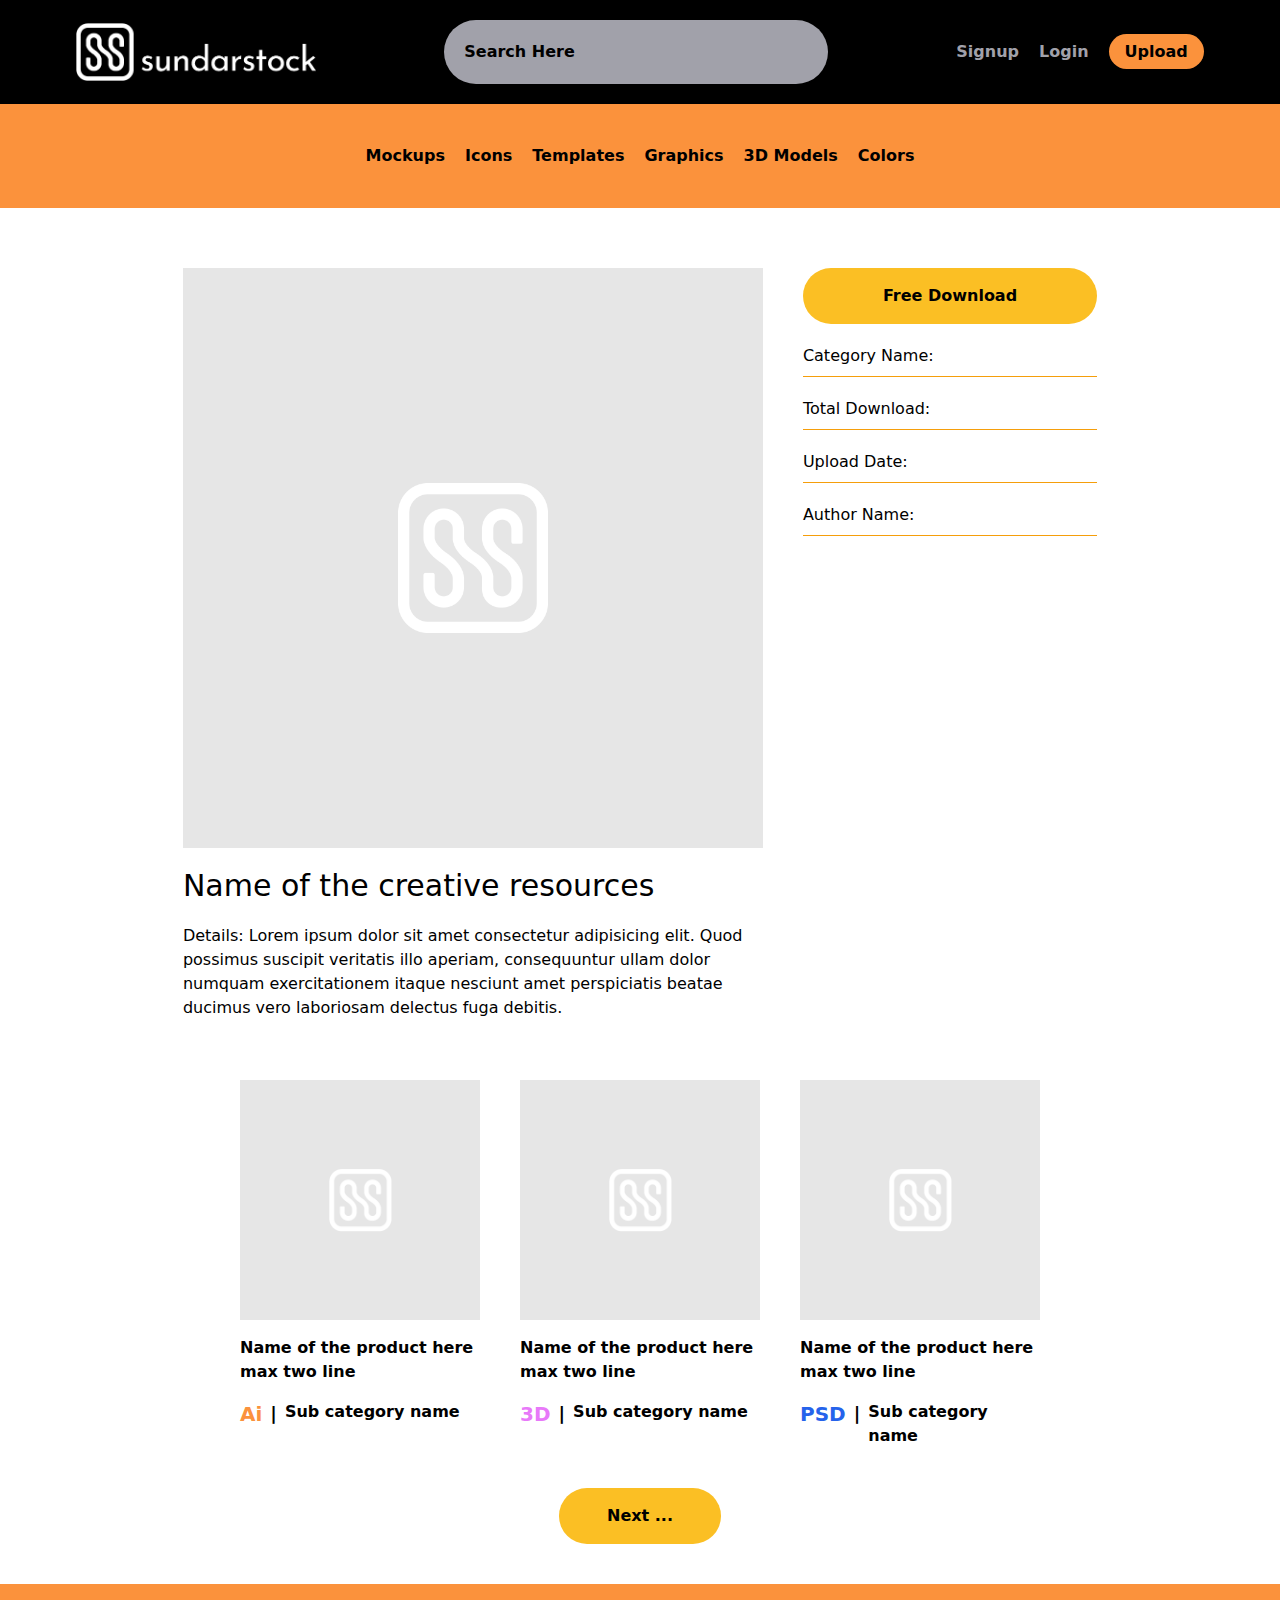
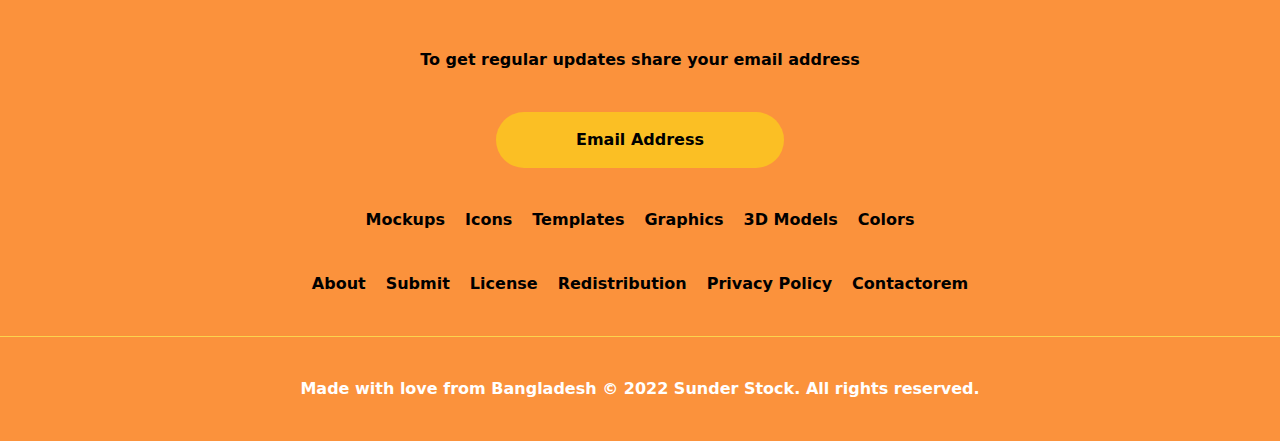
<file: index.html>
<!DOCTYPE html>
<html lang="en">

<head>
    <meta charset="UTF-8">
    <meta http-equiv="X-UA-Compatible" content="IE=edge">
    <meta name="viewport" content="width=device-width, initial-scale=1.0">
    
    <title>Sundar Stoke</title>
  <link rel="stylesheet" href="./assets/input.4dca195c.css">
</head>

<body>
    <nav
        class=" p-5 gap-x-32 gap-y-12 flex flex-col lg:flex lg:flex-row justify-between lg:justify-center items-center bg-black">
        <div class=" grid grid-flow-col place-content-between w-full lg:w-fit ">
            <a href="#">
                <img class="w-60" src="./assets/Sundar-Stock-White-Logo.64a22431.png" alt="Sundar-Stock logo">
            </a>

            <button class="listbtn lg:hidden justify-self-end">
                <svg class="p-1 text-orange-400 hover:text-amber-500 active:ring rounded w-10 h-10" fill="currentColor"
                    viewBox="0 0 16 16">
                    <path
                        d="M0 1a1 1 0 0 1 1-1h5a1 1 0 0 1 1 1v14a1 1 0 0 1-1 1H1a1 1 0 0 1-1-1V1zm9 0a1 1 0 0 1 1-1h5a1 1 0 0 1 1 1v5a1 1 0 0 1-1 1h-5a1 1 0 0 1-1-1V1zm0 9a1 1 0 0 1 1-1h5a1 1 0 0 1 1 1v5a1 1 0 0 1-1 1h-5a1 1 0 0 1-1-1v-5z" />
                </svg>
            </button>
            <button class="crossbtn hidden lg:hidden justify-self-end">
                <svg class="p-1 text-orange-400 hover:text-amber-500 active:ring rounded w-10 h-10" fill="currentColor"
                    viewBox="0 0 16 16">
                    <path fill-rule="evenodd"
                        d="M13.854 2.146a.5.5 0 0 1 0 .708l-11 11a.5.5 0 0 1-.708-.708l11-11a.5.5 0 0 1 .708 0Z" />
                    <path fill-rule="evenodd"
                        d="M2.146 2.146a.5.5 0 0 0 0 .708l11 11a.5.5 0 0 0 .708-.708l-11-11a.5.5 0 0 0-.708 0Z" />
                </svg>
            </button>
        </div>

        <div class="menu hidden lg:block w-full lg:w-fit">
            <div class="gap-x-32 gap-y-10 flex flex-col items-center lg:flex lg:flex-row ">

                <input type="text"
                    class="lg:w-96 p-5 w-full font-semibold text-black placeholder-black rounded-full bg-zinc-400 focus:bg-zinc-300 focus:ring-4 focus:outline-none"
                    placeholder="Search Here" />

                <div>
                    <ul class="gap-5 font-semibold flex flex-row items-center">
                        <li class="text-zinc-400 hover:text-white "><a href="#">Signup</a></li>
                        <li class="text-zinc-400 hover:text-white "><a href="#">Login</a></li>
                        <li><a class="px-4 py-2 bg-orange-400 hover:bg-amber-500 text-black rounded-full"
                                href="#">Upload</a>
                        </li>
                    </ul>
                </div>

            </div>
        </div>
    </nav>

    <nav class="menu2 hidden lg:block">
        <div class="p-10 flex flex-row justify-center bg-orange-400">
            <ul class="gap-5 font-semibold text-black flex flex-row flex-wrap justify-center items-center">
                <li><a href="#">Mockups</a></li>
                <li><a href="#">Icons</a></li>
                <li><a href="#">Templates</a></li>
                <li><a href="#">Graphics</a></li>
                <li><a href="#">3D Models</a></li>
                <li><a href="#">Colors</a></li>
            </ul>
        </div>
    </nav>


    <div class=" min-h-screen p-10 gap-10 flex flex-col items-center">

        <div class="p-5 flex flex-col lg:flex-row justify-center items-center lg:items-start gap-10">

            <div class=" w-full lg:w-1/2 flex flex-col gap-5">
                <img src="./assets/Sundar-Stock-Thumb-1920.129cbaa2.png" alt="item-image">
                <a class="text-3xl ">Name of the creative resources</a>
                <p>Details: Lorem ipsum dolor sit amet
                    consectetur adipisicing elit. Quod possimus suscipit
                    veritatis illo aperiam, consequuntur ullam dolor numquam
                    exercitationem itaque nesciunt amet perspiciatis beatae
                    ducimus vero laboriosam delectus fuga debitis.
                </p>
            </div>

            <div class=" flex flex-col gap-5">
                <button class="px-20 py-4 text-center font-semibold rounded-full bg-amber-400 hover:bg-amber-300 ">Free Download</button>
                <p class="pb-2 border-b border-amber-500 ">Category Name:</p>
                <p class="pb-2 border-b border-amber-500 ">Total Download:</p>
                <p class="pb-2 border-b border-amber-500 ">Upload Date:</p>
                <p class="pb-2 border-b border-amber-500 ">Author Name:</p>
            </div>

        </div>

        <div class=" flex flex-row flex-wrap justify-center gap-10">

            <div class="gap-y-4 flex flex-col w-60 font-semibold">
                <img class="" src="./assets/Sundar-Stock-Thumb-512.edeb3515.png" alt="Item image">
                <p>Name of the product here max two line</p>
                <div class="flex flex-row gap-2">
                    <p class="text-orange-400 text-xl">
                        Ai
                    </p>
                    <span class="text-lg ">|</span>
                    <p>
                        Sub category name
                    </p>
                </div>
            </div>

            <div class="gap-y-4 flex flex-col w-60 font-semibold">
                <img class="" src="./assets/Sundar-Stock-Thumb-512.edeb3515.png" alt="Item image">
                <p>Name of the product here max two line</p>
                <div class="flex flex-row gap-2">
                    <p class="text-fuchsia-400 text-xl">
                        3D
                    </p>
                    <span class="text-lg ">|</span>
                    <p>
                        Sub category name
                    </p>
                </div>
            </div>

            <div class="gap-y-4 flex flex-col w-60 font-semibold">
                <img class="" src="./assets/Sundar-Stock-Thumb-512.edeb3515.png" alt="Item image">
                <p>Name of the product here max two line</p>
                <div class="flex flex-row gap-2">
                    <p class="text-blue-600 text-xl">
                        PSD
                    </p>
                    <span class="text-lg ">|</span>
                    <p>
                        Sub category name
                    </p>
                </div>
            </div>

        </div>

        <a class="px-12 py-4 font-semibold rounded-full bg-amber-400 hover:bg-amber-300" href="#">Next ...</a>

    </div>

    <footer class=" gap-y-10 flex flex-col items-center bg-orange-400 font-semibold">
        <p class=" px-5 pt-16 text-center">To get regular updates share your email address</p>
        <a class="px-20 py-4 text-center rounded-full bg-amber-400 hover:bg-amber-300 " href="#">Email Address</a>

        <nav class=" px-5 flex flex-row justify-center bg-orange-400">
            <ul class="gap-5 text-black flex flex-row flex-wrap justify-center items-center">
                <li><a href="#">Mockups</a></li>
                <li><a href="#">Icons</a></li>
                <li><a href="#">Templates</a></li>
                <li><a href="#">Graphics</a></li>
                <li><a href="#">3D Models</a></li>
                <li><a href="#">Colors</a></li>
            </ul>
        </nav>

        <nav class=" px-5 flex flex-row justify-center bg-orange-400">
            <ul class="gap-5 text-black flex flex-row flex-wrap justify-center items-center">
                <li><a href="#">About</a></li>
                <li><a href="#">Submit</a></li>
                <li><a href="#">License</a></li>
                <li><a href="#">Redistribution</a></li>
                <li><a href="#">Privacy Policy</a></li>
                <li><a href="#">Contactorem</a></li>
            </ul>
        </nav>

        <p class="p-5 border-t border-t-amber-300 w-full text-center py-10 text-white">
            Made with love from Bangladesh &COPY; 2022 Sunder Stock. All rights reserved.
        </p>
    </footer>

    <script src="./js/navbar.js"></script>
</body>

</html>
</file>
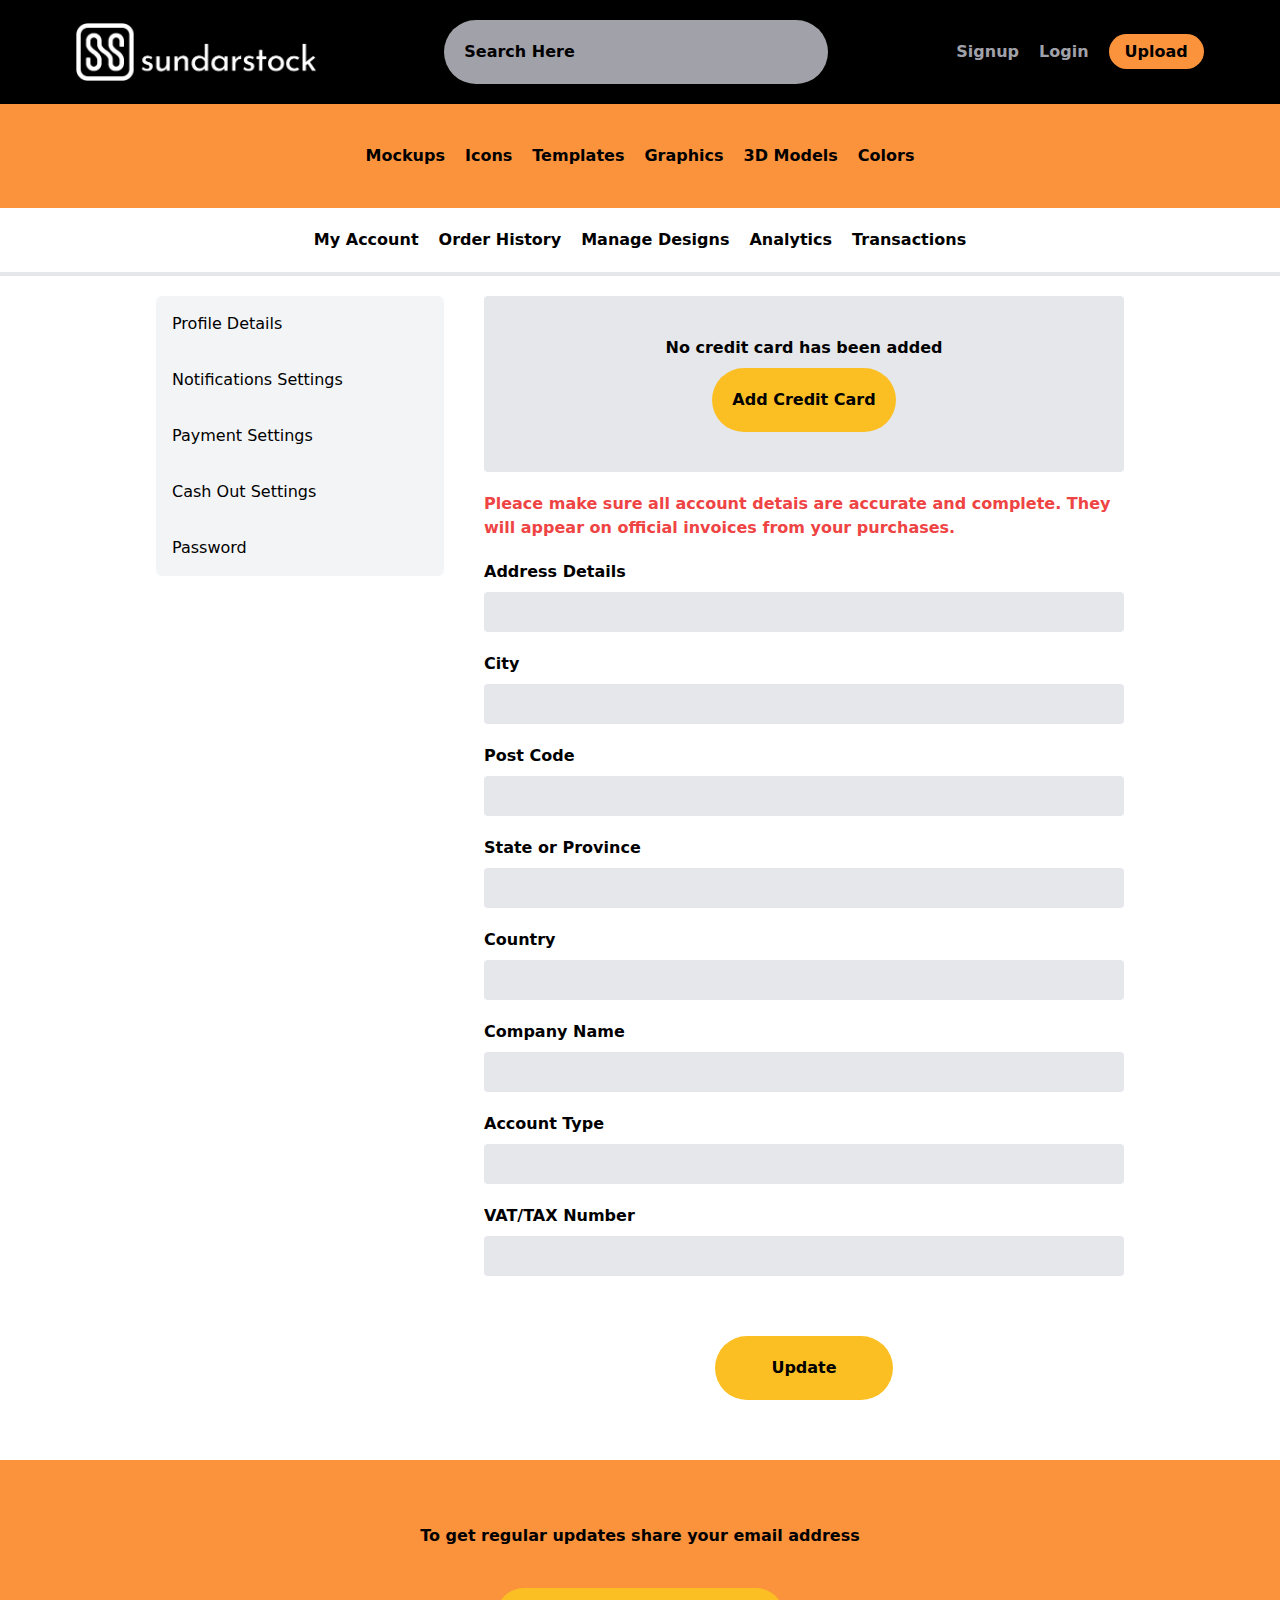
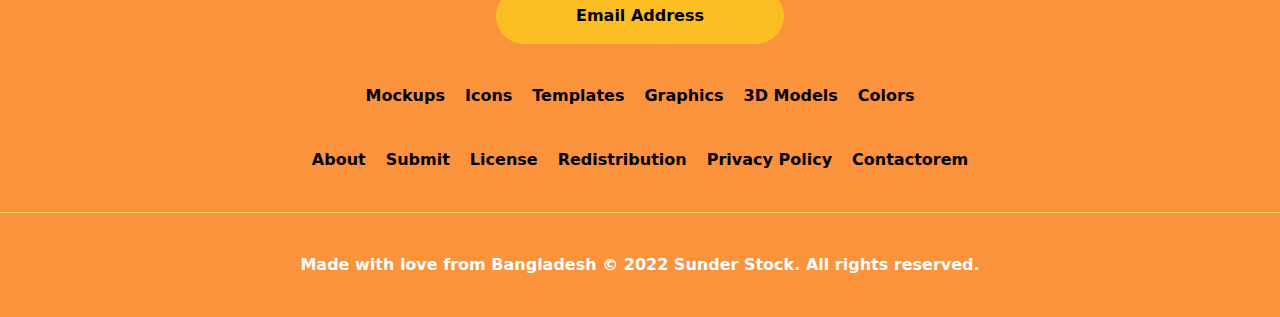
<file: payment.html>
<!DOCTYPE html>
<html lang="en">

<head>
    <meta charset="UTF-8">
    <meta http-equiv="X-UA-Compatible" content="IE=edge">
    <meta name="viewport" content="width=device-width, initial-scale=1.0">
    
    <title>Sundar Stoke</title>
  <link rel="stylesheet" href="./assets/input.4dca195c.css">
</head>

<body>
    <nav
        class=" p-5 gap-x-32 gap-y-12 flex flex-col lg:flex lg:flex-row justify-between lg:justify-center items-center bg-black">
        <div class=" grid grid-flow-col place-content-between w-full lg:w-fit ">
            <a href="#">
                <img class="w-60" src="./assets/Sundar-Stock-White-Logo.64a22431.png" alt="Sundar-Stock logo">
            </a>

            <button class="listbtn lg:hidden justify-self-end">
                <svg class="p-1 text-orange-400 hover:text-amber-500 active:ring rounded w-10 h-10" fill="currentColor"
                    viewBox="0 0 16 16">
                    <path
                        d="M0 1a1 1 0 0 1 1-1h5a1 1 0 0 1 1 1v14a1 1 0 0 1-1 1H1a1 1 0 0 1-1-1V1zm9 0a1 1 0 0 1 1-1h5a1 1 0 0 1 1 1v5a1 1 0 0 1-1 1h-5a1 1 0 0 1-1-1V1zm0 9a1 1 0 0 1 1-1h5a1 1 0 0 1 1 1v5a1 1 0 0 1-1 1h-5a1 1 0 0 1-1-1v-5z" />
                </svg>
            </button>
            <button class="crossbtn hidden lg:hidden justify-self-end">
                <svg class="p-1 text-orange-400 hover:text-amber-500 active:ring rounded w-10 h-10" fill="currentColor"
                    viewBox="0 0 16 16">
                    <path fill-rule="evenodd"
                        d="M13.854 2.146a.5.5 0 0 1 0 .708l-11 11a.5.5 0 0 1-.708-.708l11-11a.5.5 0 0 1 .708 0Z" />
                    <path fill-rule="evenodd"
                        d="M2.146 2.146a.5.5 0 0 0 0 .708l11 11a.5.5 0 0 0 .708-.708l-11-11a.5.5 0 0 0-.708 0Z" />
                </svg>
            </button>
        </div>

        <div class="menu hidden lg:block w-full lg:w-fit">
            <div class="gap-x-32 gap-y-10 flex flex-col items-center lg:flex lg:flex-row ">

                <input type="text"
                    class="lg:w-96 p-5 w-full font-semibold text-black placeholder-black rounded-full bg-zinc-400 focus:bg-zinc-300 focus:ring-4 focus:outline-none"
                    placeholder="Search Here" />

                <div>
                    <ul class="gap-5 font-semibold flex flex-row items-center">
                        <li class="text-zinc-400 hover:text-white "><a href="#">Signup</a></li>
                        <li class="text-zinc-400 hover:text-white "><a href="#">Login</a></li>
                        <li><a class="px-4 py-2 bg-orange-400 hover:bg-amber-500 text-black rounded-full"
                                href="#">Upload</a>
                        </li>
                    </ul>
                </div>

            </div>
        </div>
    </nav>

    <nav class="menu2 hidden lg:block">
        <div class="p-10 flex flex-row justify-center bg-orange-400">
            <ul class="gap-5 font-semibold text-black flex flex-row flex-wrap justify-center items-center">
                <li><a href="#">Mockups</a></li>
                <li><a href="#">Icons</a></li>
                <li><a href="#">Templates</a></li>
                <li><a href="#">Graphics</a></li>
                <li><a href="#">3D Models</a></li>
                <li><a href="#">Colors</a></li>
            </ul>
        </div>
    </nav>

    <div class="p-5 border-b-4 flex flex-row justify-center">
        <ul class="gap-5 font-semibold text-black flex flex-row flex-wrap justify-center items-center">
            <li><a class="hover:underline hover:underline-offset-8 decoration-4" href="#">My Account</a></li>
            <li><a class="hover:underline hover:underline-offset-8 decoration-4" href="#">Order History</a></li>
            <li><a class="hover:underline hover:underline-offset-8 decoration-4" href="#">Manage Designs</a></li>
            <li><a class="hover:underline hover:underline-offset-8 decoration-4" href="#">Analytics</a></li>
            <li><a class="hover:underline hover:underline-offset-8 decoration-4" href="#">Transactions</a></li>
        </ul>
    </div>


    <div
        class=" w-screen min-h-screen max-h-fit p-5 gap-10 flex flex-col lg:flex-row justify-center items-center lg:items-start ">

        <div class="rounded-md w-72 h-fit bg-gray-100 flex flex-col">
            <a class="p-4 rounded-md hover:bg-amber-400" href="#">Profile Details</a>
            <a class="p-4 rounded-md hover:bg-amber-400" href="#">Notifications Settings</a>
            <a class="p-4 rounded-md hover:bg-amber-400" href="#">Payment Settings</a>
            <a class="p-4 rounded-md hover:bg-amber-400" href="#">Cash Out Settings</a>
            <a class="p-4 rounded-md hover:bg-amber-400" href="#">Password</a>
        </div>

        <div class=" w-full lg:max-w-screen-sm gap-5 flex flex-col">
            <div class="p-10 gap-2 flex flex-col items-center font-semibold rounded bg-gray-200">
                <p>No credit card has been added</p>
                <label for="photo" class="p-5 text-center cursor-pointer rounded-full bg-amber-400 hover:bg-amber-300">
                    Add Credit Card</label>
                <input id="photo" class="hidden" type="file">
            </div>

            <p class="text-red-500 font-semibold ">Pleace make sure all account detais are accurate and complete. They will appear on official invoices from
                your purchases.</p>

            <form class=" gap-5 flex flex-col items-start font-semibold">
                <div class="space-y-2 w-full">
                    <span>Address Details</span>
                    <input class="px-4 py-2 w-full rounded bg-gray-200 focus:ring-4 focus:outline-none" type="text"
                        name="address" required>
                </div>

                <div class="space-y-2 w-full">
                    <span>City</span>
                    <input class="px-4 py-2 w-full rounded bg-gray-200 focus:ring-4 focus:outline-none" type="text"
                        name="city" required>
                </div>

                <div class="space-y-2 w-full">
                    <span>Post Code</span>
                    <input class="px-4 py-2 w-full rounded bg-gray-200 focus:ring-4 focus:outline-none" type="number"
                        name="postcode" required>
                </div>

                <div class="space-y-2 w-full">
                    <span>State or Province</span>
                    <input class="px-4 py-2 w-full rounded bg-gray-200 focus:ring-4 focus:outline-none" type="text"
                        name="state" required>
                </div>

                <div class="space-y-2 w-full">
                    <span>Country</span>
                    <input class="px-4 py-2 w-full rounded bg-gray-200 focus:ring-4 focus:outline-none" type="text"
                        name="country" required>
                </div>

                <div class="space-y-2 w-full">
                    <span>Company Name</span>
                    <input class="px-4 py-2 w-full rounded bg-gray-200 focus:ring-4 focus:outline-none" type="text"
                        name="company" required>
                </div>

                <div class="space-y-2 w-full">
                    <span>Account Type</span>
                    <input class="px-4 py-2 w-full rounded bg-gray-200 focus:ring-4 focus:outline-none" type="text"
                        name="account" required>
                </div>

                <div class="space-y-2 w-full">
                    <span>VAT/TAX Number</span>
                    <input class="px-4 py-2 w-full rounded bg-gray-200 focus:ring-4 focus:outline-none" type="number"
                        name="vatnum" required>
                </div>

                <button type="submit"
                    class="my-10 mx-auto px-14 py-5 bg-amber-400 hover:bg-amber-300 font-semibold rounded-full">Update</button>
            </form>
        </div>

    </div>

    <footer class=" gap-y-10 flex flex-col items-center bg-orange-400 font-semibold">
        <p class=" px-5 pt-16 text-center">To get regular updates share your email address</p>
        <a class="px-20 py-4 text-center rounded-full bg-amber-400 hover:bg-amber-300 " href="#">Email Address</a>

        <nav class=" px-5 flex flex-row justify-center bg-orange-400">
            <ul class="gap-5 text-black flex flex-row flex-wrap justify-center items-center">
                <li><a href="#">Mockups</a></li>
                <li><a href="#">Icons</a></li>
                <li><a href="#">Templates</a></li>
                <li><a href="#">Graphics</a></li>
                <li><a href="#">3D Models</a></li>
                <li><a href="#">Colors</a></li>
            </ul>
        </nav>

        <nav class=" px-5 flex flex-row justify-center bg-orange-400">
            <ul class="gap-5 text-black flex flex-row flex-wrap justify-center items-center">
                <li><a href="#">About</a></li>
                <li><a href="#">Submit</a></li>
                <li><a href="#">License</a></li>
                <li><a href="#">Redistribution</a></li>
                <li><a href="#">Privacy Policy</a></li>
                <li><a href="#">Contactorem</a></li>
            </ul>
        </nav>

        <p class="p-5 border-t border-t-amber-300 w-full text-center py-10 text-white">
            Made with love from Bangladesh &COPY; 2022 Sunder Stock. All rights reserved.
        </p>
    </footer>

    <script src="./js/navbar.js"></script>
</body>

</html>
</file>
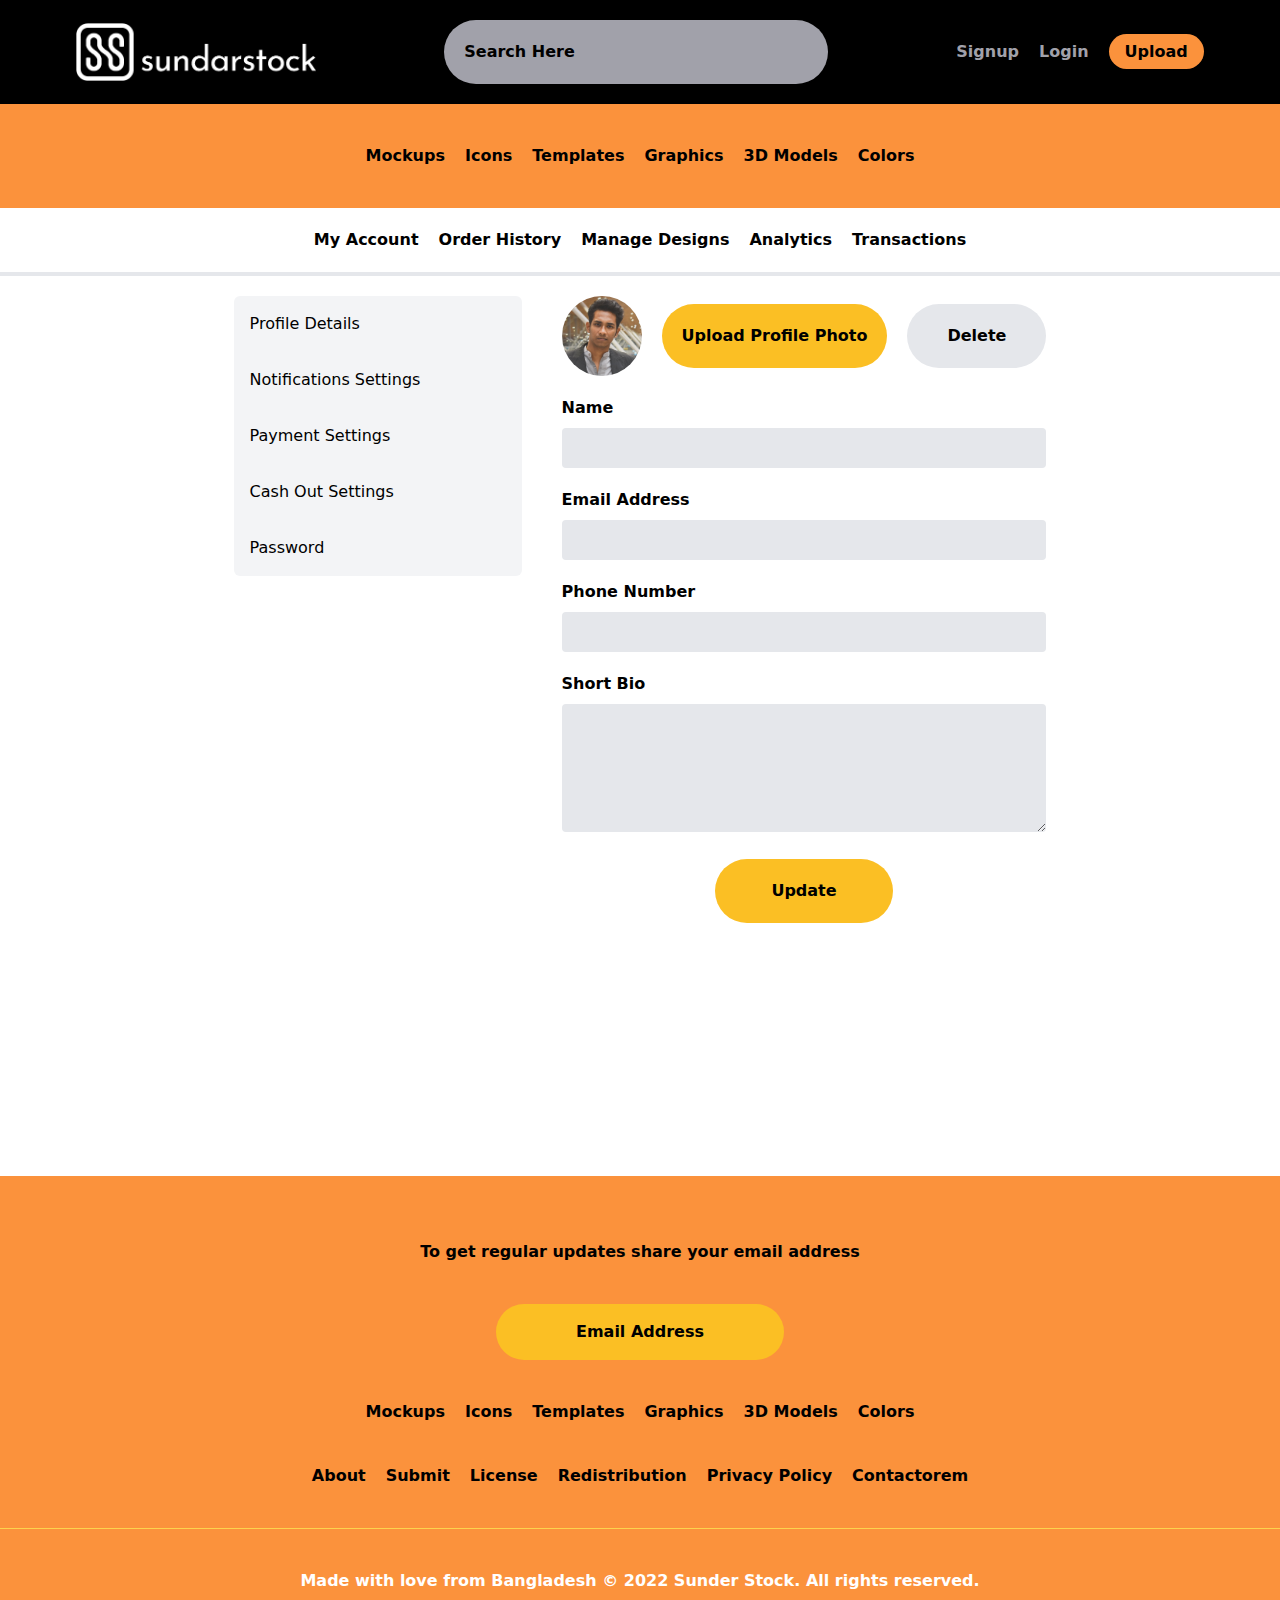
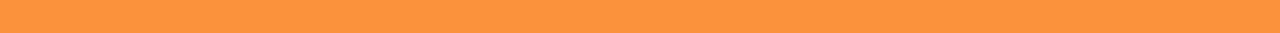
<file: profile_details.html>
<!DOCTYPE html>
<html lang="en">

<head>
    <meta charset="UTF-8">
    <meta http-equiv="X-UA-Compatible" content="IE=edge">
    <meta name="viewport" content="width=device-width, initial-scale=1.0">
    
    <title>Sundar Stoke</title>
  <link rel="stylesheet" href="./assets/input.4dca195c.css">
</head>

<body>
    <nav
        class=" p-5 gap-x-32 gap-y-12 flex flex-col lg:flex lg:flex-row justify-between lg:justify-center items-center bg-black">
        <div class=" grid grid-flow-col place-content-between w-full lg:w-fit ">
            <a href="#">
                <img class="w-60" src="./assets/Sundar-Stock-White-Logo.64a22431.png" alt="Sundar-Stock logo">
            </a>

            <button class="listbtn lg:hidden justify-self-end">
                <svg class="p-1 text-orange-400 hover:text-amber-500 active:ring rounded w-10 h-10" fill="currentColor"
                    viewBox="0 0 16 16">
                    <path
                        d="M0 1a1 1 0 0 1 1-1h5a1 1 0 0 1 1 1v14a1 1 0 0 1-1 1H1a1 1 0 0 1-1-1V1zm9 0a1 1 0 0 1 1-1h5a1 1 0 0 1 1 1v5a1 1 0 0 1-1 1h-5a1 1 0 0 1-1-1V1zm0 9a1 1 0 0 1 1-1h5a1 1 0 0 1 1 1v5a1 1 0 0 1-1 1h-5a1 1 0 0 1-1-1v-5z" />
                </svg>
            </button>
            <button class="crossbtn hidden lg:hidden justify-self-end">
                <svg class="p-1 text-orange-400 hover:text-amber-500 active:ring rounded w-10 h-10" fill="currentColor"
                    viewBox="0 0 16 16">
                    <path fill-rule="evenodd"
                        d="M13.854 2.146a.5.5 0 0 1 0 .708l-11 11a.5.5 0 0 1-.708-.708l11-11a.5.5 0 0 1 .708 0Z" />
                    <path fill-rule="evenodd"
                        d="M2.146 2.146a.5.5 0 0 0 0 .708l11 11a.5.5 0 0 0 .708-.708l-11-11a.5.5 0 0 0-.708 0Z" />
                </svg>
            </button>
        </div>

        <div class="menu hidden lg:block w-full lg:w-fit">
            <div class="gap-x-32 gap-y-10 flex flex-col items-center lg:flex lg:flex-row ">

                <input type="text"
                    class="lg:w-96 p-5 w-full font-semibold text-black placeholder-black rounded-full bg-zinc-400 focus:bg-zinc-300 focus:ring-4 focus:outline-none"
                    placeholder="Search Here" />

                <div>
                    <ul class="gap-5 font-semibold flex flex-row items-center">
                        <li class="text-zinc-400 hover:text-white "><a href="#">Signup</a></li>
                        <li class="text-zinc-400 hover:text-white "><a href="#">Login</a></li>
                        <li><a class="px-4 py-2 bg-orange-400 hover:bg-amber-500 text-black rounded-full"
                                href="#">Upload</a>
                        </li>
                    </ul>
                </div>

            </div>
        </div>
    </nav>

    <nav class="menu2 hidden lg:block">
        <div class="p-10 flex flex-row justify-center bg-orange-400">
            <ul class="gap-5 font-semibold text-black flex flex-row flex-wrap justify-center items-center">
                <li><a href="#">Mockups</a></li>
                <li><a href="#">Icons</a></li>
                <li><a href="#">Templates</a></li>
                <li><a href="#">Graphics</a></li>
                <li><a href="#">3D Models</a></li>
                <li><a href="#">Colors</a></li>
            </ul>
        </div>
    </nav>

    <div class="p-5 border-b-4 flex flex-row justify-center">
        <ul class="gap-5 font-semibold text-black flex flex-row flex-wrap justify-center items-center">
            <li><a class="hover:underline hover:underline-offset-8 decoration-4" href="#">My Account</a></li>
            <li><a class="hover:underline hover:underline-offset-8 decoration-4" href="#">Order History</a></li>
            <li><a class="hover:underline hover:underline-offset-8 decoration-4" href="#">Manage Designs</a></li>
            <li><a class="hover:underline hover:underline-offset-8 decoration-4" href="#">Analytics</a></li>
            <li><a class="hover:underline hover:underline-offset-8 decoration-4" href="#">Transactions</a></li>
        </ul>
    </div>


    <div class=" w-screen min-h-screen max-h-fit p-5 gap-10 flex flex-col lg:flex-row justify-center items-center lg:items-start ">

        <div class="rounded-md w-72 h-fit bg-gray-100 flex flex-col">
            <a class="p-4 rounded-md hover:bg-amber-400" href="#">Profile Details</a>
            <a class="p-4 rounded-md hover:bg-amber-400" href="#">Notifications Settings</a>
            <a class="p-4 rounded-md hover:bg-amber-400" href="#">Payment Settings</a>
            <a class="p-4 rounded-md hover:bg-amber-400" href="#">Cash Out Settings</a>
            <a class="p-4 rounded-md hover:bg-amber-400" href="#">Password</a>
        </div>

        <div class="gap-5 flex flex-col ">
            <div class="gap-5 flex flex-col lg:flex-row  items-center font-semibold">
                <img class="w-20 rounded-full" src="./assets/shanto.4f72566f.jpg" alt="profile image">
                <label for="photo" class="p-5 text-center cursor-pointer rounded-full bg-amber-400 hover:bg-amber-300">
                    Upload Profile Photo</label>
                <input id="photo" class="hidden" type="file">
                <button class="px-10 py-5 bg-gray-200 hover:bg-gray-300 font-semibold rounded-full" href="#">Delete</button>
            </div>

            <form class=" gap-5 flex flex-col items-start font-semibold">
                <div class="space-y-2 w-full">
                    <span>Name</span>
                    <input class="px-4 py-2 w-full rounded bg-gray-200 focus:ring-4 focus:outline-none" type="text" name="name" required >
                </div>

                <div class="space-y-2 w-full">
                    <span>Email Address</span>
                    <input class="px-4 py-2 w-full rounded bg-gray-200 focus:ring-4 focus:outline-none" type="email" name="email" required>
                </div>

                <div class="space-y-2 w-full">
                    <span>Phone Number</span>
                    <input class="  px-4 py-2 w-full rounded bg-gray-200 focus:ring-4 focus:outline-none" type="number" name="phone" required>
                </div>

                <div class="space-y-2 w-full">
                    <span>Short Bio</span>
                    <textarea class="px-4 py-2 w-full h-32 rounded bg-gray-200 focus:ring-4 focus:outline-none"></textarea > 
                </div>

                <button type="submit" class="mx-auto px-14 py-5 bg-amber-400 hover:bg-amber-300 font-semibold rounded-full">Update</button>
            </form>
        </div>

    </div>

    <footer class=" gap-y-10 flex flex-col items-center bg-orange-400 font-semibold">
        <p class=" px-5 pt-16 text-center">To get regular updates share your email address</p>
        <a class="px-20 py-4 text-center rounded-full bg-amber-400 hover:bg-amber-300 " href="#">Email Address</a>

        <nav class=" px-5 flex flex-row justify-center bg-orange-400">
            <ul class="gap-5 text-black flex flex-row flex-wrap justify-center items-center">
                <li><a href="#">Mockups</a></li>
                <li><a href="#">Icons</a></li>
                <li><a href="#">Templates</a></li>
                <li><a href="#">Graphics</a></li>
                <li><a href="#">3D Models</a></li>
                <li><a href="#">Colors</a></li>
            </ul>
        </nav>

        <nav class=" px-5 flex flex-row justify-center bg-orange-400">
            <ul class="gap-5 text-black flex flex-row flex-wrap justify-center items-center">
                <li><a href="#">About</a></li>
                <li><a href="#">Submit</a></li>
                <li><a href="#">License</a></li>
                <li><a href="#">Redistribution</a></li>
                <li><a href="#">Privacy Policy</a></li>
                <li><a href="#">Contactorem</a></li>
            </ul>
        </nav>

        <p class="p-5 border-t border-t-amber-300 w-full text-center py-10 text-white">
            Made with love from Bangladesh &COPY; 2022 Sunder Stock. All rights reserved.
        </p>
    </footer>

    <script src="./js/navbar.js"></script>
</body>

</html>
</file>
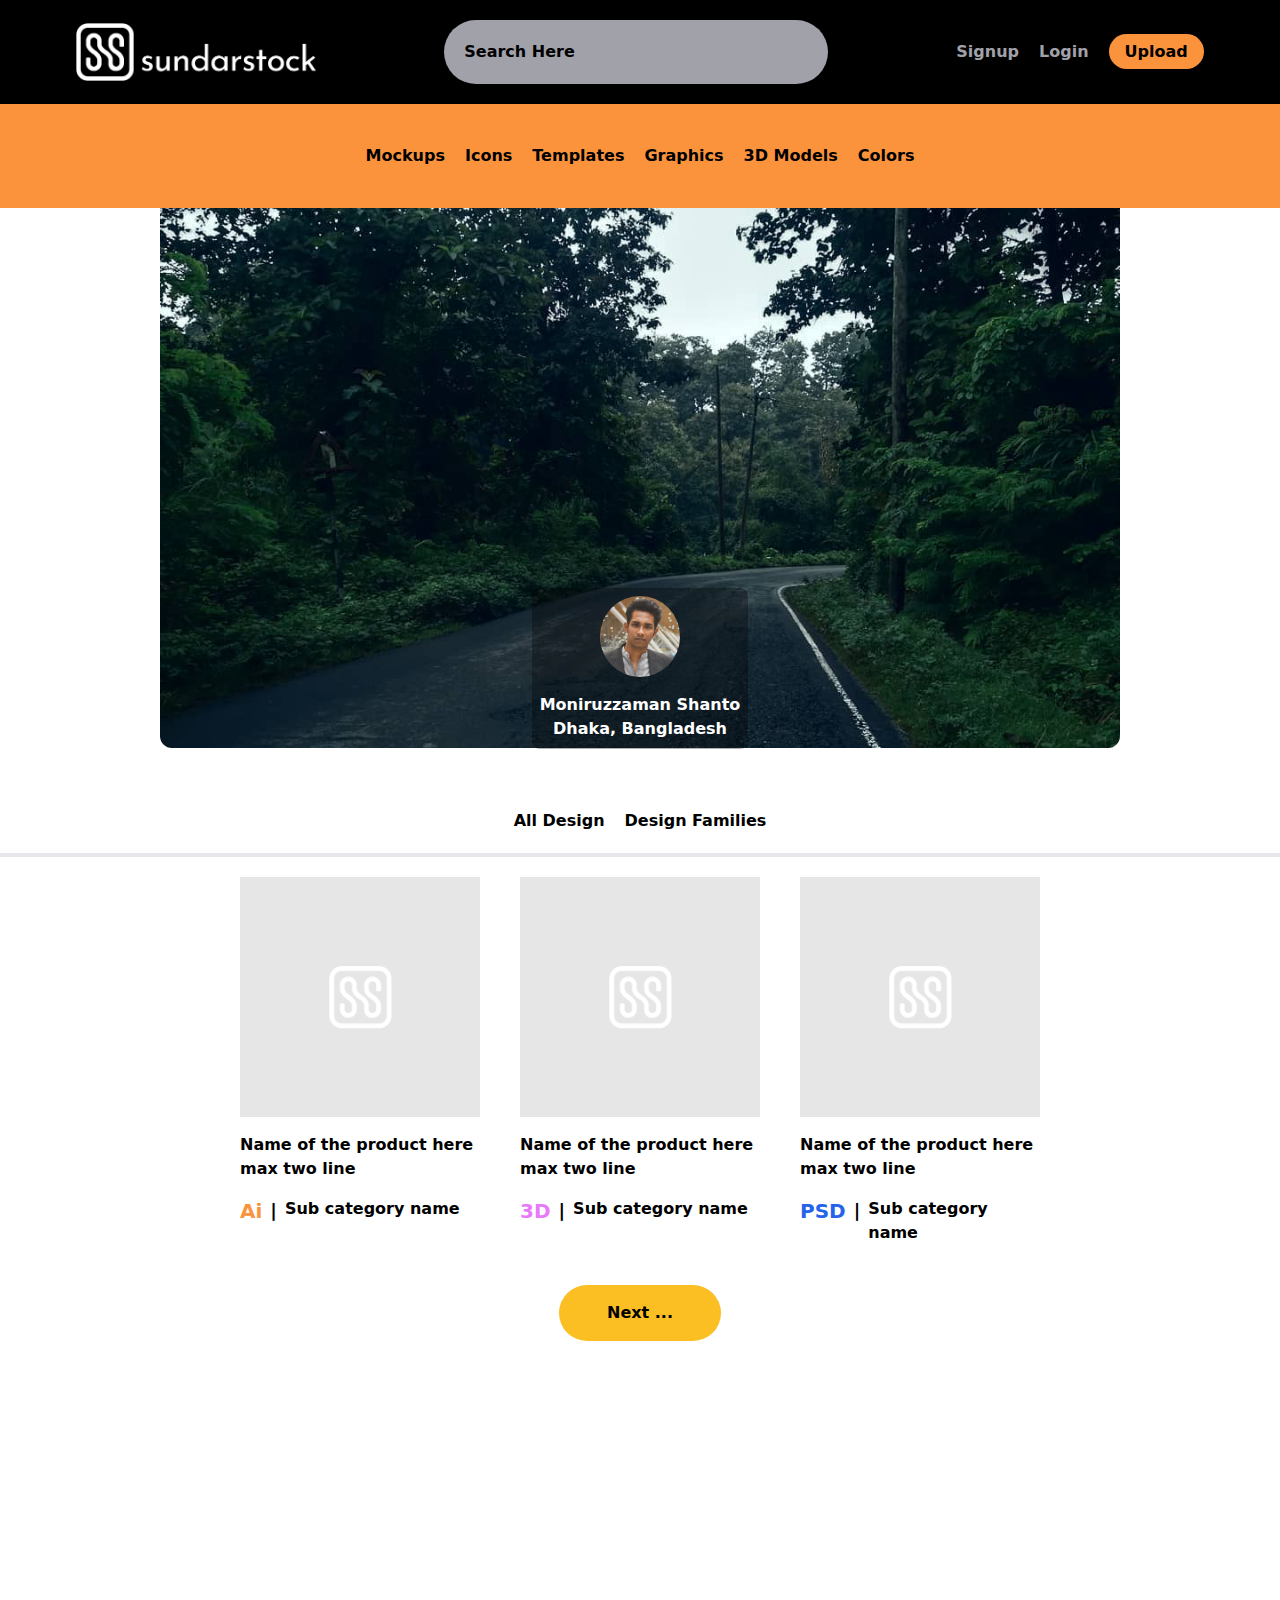
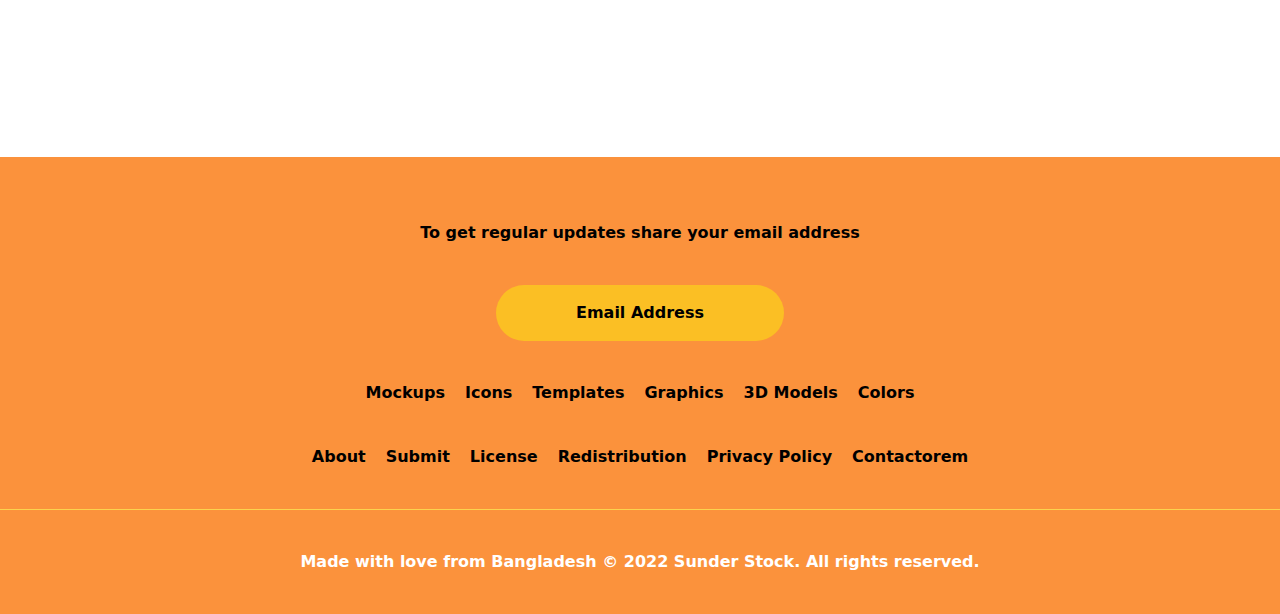
<file: user_profile.html>
<!DOCTYPE html>
<html lang="en">

<head>
    <meta charset="UTF-8">
    <meta http-equiv="X-UA-Compatible" content="IE=edge">
    <meta name="viewport" content="width=device-width, initial-scale=1.0">
    
    <title>Sundar Stoke</title>
  <link rel="stylesheet" href="./assets/input.4dca195c.css">
</head>

<body>
    <nav
        class=" p-5 gap-x-32 gap-y-12 flex flex-col lg:flex lg:flex-row justify-between lg:justify-center items-center bg-black">
        <div class=" grid grid-flow-col place-content-between w-full lg:w-fit ">
            <a href="#">
                <img class="w-60" src="./assets/Sundar-Stock-White-Logo.64a22431.png" alt="Sundar-Stock logo">
            </a>

            <button class="listbtn lg:hidden justify-self-end">
                <svg class="p-1 text-orange-400 hover:text-amber-500 active:ring rounded w-10 h-10" fill="currentColor"
                    viewBox="0 0 16 16">
                    <path
                        d="M0 1a1 1 0 0 1 1-1h5a1 1 0 0 1 1 1v14a1 1 0 0 1-1 1H1a1 1 0 0 1-1-1V1zm9 0a1 1 0 0 1 1-1h5a1 1 0 0 1 1 1v5a1 1 0 0 1-1 1h-5a1 1 0 0 1-1-1V1zm0 9a1 1 0 0 1 1-1h5a1 1 0 0 1 1 1v5a1 1 0 0 1-1 1h-5a1 1 0 0 1-1-1v-5z" />
                </svg>
            </button>
            <button class="crossbtn hidden lg:hidden justify-self-end">
                <svg class="p-1 text-orange-400 hover:text-amber-500 active:ring rounded w-10 h-10" fill="currentColor"
                    viewBox="0 0 16 16">
                    <path fill-rule="evenodd"
                        d="M13.854 2.146a.5.5 0 0 1 0 .708l-11 11a.5.5 0 0 1-.708-.708l11-11a.5.5 0 0 1 .708 0Z" />
                    <path fill-rule="evenodd"
                        d="M2.146 2.146a.5.5 0 0 0 0 .708l11 11a.5.5 0 0 0 .708-.708l-11-11a.5.5 0 0 0-.708 0Z" />
                </svg>
            </button>
        </div>

        <div class="menu hidden lg:block w-full lg:w-fit">
            <div class="gap-x-32 gap-y-10 flex flex-col items-center lg:flex lg:flex-row ">

                <input type="text"
                    class="lg:w-96 p-5 w-full font-semibold text-black placeholder-black rounded-full bg-zinc-400 focus:bg-zinc-300 focus:ring-4 focus:outline-none"
                    placeholder="Search Here" />

                <div>
                    <ul class="gap-5 font-semibold flex flex-row items-center">
                        <li class="text-zinc-400 hover:text-white "><a href="#">Signup</a></li>
                        <li class="text-zinc-400 hover:text-white "><a href="#">Login</a></li>
                        <li><a class="px-4 py-2 bg-orange-400 hover:bg-amber-500 text-black rounded-full"
                                href="#">Upload</a>
                        </li>
                    </ul>
                </div>

            </div>
        </div>
    </nav>

    <nav class="menu2 hidden lg:block">
        <div class="p-10 flex flex-row justify-center bg-orange-400">
            <ul class="gap-5 font-semibold text-black flex flex-row flex-wrap justify-center items-center">
                <li><a href="#">Mockups</a></li>
                <li><a href="#">Icons</a></li>
                <li><a href="#">Templates</a></li>
                <li><a href="#">Graphics</a></li>
                <li><a href="#">3D Models</a></li>
                <li><a href="#">Colors</a></li>
            </ul>
        </div>
    </nav>


    <div class="pb-10 w-screen h-fit -space-y-40 flex flex-col items-center">
        <div class="lg:w-3/4 w-full flex flex-col items-center">
            <img class=" rounded-none lg:rounded-b-xl" src="./assets/back.bc5a7924.jpg" alt="Background image">
        </div>

        <div class=" p-2 rounded-lg bg-black bg-opacity-30 text-white flex flex-col font-semibold items-center">
            <img class="mb-4 w-20 rounded-full" src="./assets/shanto.4f72566f.jpg" alt="profile image">
            <p>Moniruzzaman Shanto</p>
            <p>Dhaka, Bangladesh</p>
        </div>
    </div>

    <div class="p-5 border-b-4 flex flex-row justify-center">
        <ul class="gap-5 font-semibold text-black flex flex-row items-center">
            <li><a class="hover:underline hover:underline-offset-8 decoration-4" href="#">All Design</a></li>
            <li><a class="hover:underline hover:underline-offset-8 decoration-4" href="#">Design Families</a></li>
        </ul>
    </div>


    <div class=" min-h-screen p-5 gap-10 flex flex-col items-center">

        <div class=" flex flex-row flex-wrap justify-center gap-10">

            <div class="gap-y-4 flex flex-col w-60 font-semibold">
                <img class="" src="./assets/Sundar-Stock-Thumb-512.edeb3515.png" alt="Item image">
                <p>Name of the product here max two line</p>
                <div class="flex flex-row gap-2">
                    <p class="text-orange-400 text-xl">
                        Ai
                    </p>
                    <span class="text-lg ">|</span>
                    <p>
                        Sub category name
                    </p>
                </div>
            </div>

            <div class="gap-y-4 flex flex-col w-60 font-semibold">
                <img class="" src="./assets/Sundar-Stock-Thumb-512.edeb3515.png" alt="Item image">
                <p>Name of the product here max two line</p>
                <div class="flex flex-row gap-2">
                    <p class="text-fuchsia-400 text-xl">
                        3D
                    </p>
                    <span class="text-lg ">|</span>
                    <p>
                        Sub category name
                    </p>
                </div>
            </div>

            <div class="gap-y-4 flex flex-col w-60 font-semibold">
                <img class="" src="./assets/Sundar-Stock-Thumb-512.edeb3515.png" alt="Item image">
                <p>Name of the product here max two line</p>
                <div class="flex flex-row gap-2">
                    <p class="text-blue-600 text-xl">
                        PSD
                    </p>
                    <span class="text-lg ">|</span>
                    <p>
                        Sub category name
                    </p>
                </div>
            </div>

        </div>

        <a class="px-12 py-4 font-semibold rounded-full bg-amber-400 hover:bg-amber-300" href="#">Next ...</a>

    </div>

    <footer class=" gap-y-10 flex flex-col items-center bg-orange-400 font-semibold">
        <p class=" px-5 pt-16 text-center">To get regular updates share your email address</p>
        <a class="px-20 py-4 text-center rounded-full bg-amber-400 hover:bg-amber-300 " href="#">Email Address</a>

        <nav class=" px-5 flex flex-row justify-center bg-orange-400">
            <ul class="gap-5 text-black flex flex-row flex-wrap justify-center items-center">
                <li><a href="#">Mockups</a></li>
                <li><a href="#">Icons</a></li>
                <li><a href="#">Templates</a></li>
                <li><a href="#">Graphics</a></li>
                <li><a href="#">3D Models</a></li>
                <li><a href="#">Colors</a></li>
            </ul>
        </nav>

        <nav class=" px-5 flex flex-row justify-center bg-orange-400">
            <ul class="gap-5 text-black flex flex-row flex-wrap justify-center items-center">
                <li><a href="#">About</a></li>
                <li><a href="#">Submit</a></li>
                <li><a href="#">License</a></li>
                <li><a href="#">Redistribution</a></li>
                <li><a href="#">Privacy Policy</a></li>
                <li><a href="#">Contactorem</a></li>
            </ul>
        </nav>

        <p class="p-5 border-t border-t-amber-300 w-full text-center py-10 text-white">
            Made with love from Bangladesh &COPY; 2022 Sunder Stock. All rights reserved.
        </p>
    </footer>

    <script src="./js/navbar.js"></script>
</body>

</html>
</file>
<file: assets/input.4dca195c.css>
*,:before,:after{box-sizing:border-box;border-width:0;border-style:solid;border-color:#e5e7eb}:before,:after{--tw-content: ""}html{line-height:1.5;-webkit-text-size-adjust:100%;-moz-tab-size:4;-o-tab-size:4;tab-size:4;font-family:ui-sans-serif,system-ui,-apple-system,BlinkMacSystemFont,Segoe UI,Roboto,Helvetica Neue,Arial,Noto Sans,sans-serif,"Apple Color Emoji","Segoe UI Emoji",Segoe UI Symbol,"Noto Color Emoji"}body{margin:0;line-height:inherit}hr{height:0;color:inherit;border-top-width:1px}abbr:where([title]){-webkit-text-decoration:underline dotted;text-decoration:underline dotted}h1,h2,h3,h4,h5,h6{font-size:inherit;font-weight:inherit}a{color:inherit;text-decoration:inherit}b,strong{font-weight:bolder}code,kbd,samp,pre{font-family:ui-monospace,SFMono-Regular,Menlo,Monaco,Consolas,Liberation Mono,Courier New,monospace;font-size:1em}small{font-size:80%}sub,sup{font-size:75%;line-height:0;position:relative;vertical-align:baseline}sub{bottom:-.25em}sup{top:-.5em}table{text-indent:0;border-color:inherit;border-collapse:collapse}button,input,optgroup,select,textarea{font-family:inherit;font-size:100%;line-height:inherit;color:inherit;margin:0;padding:0}button,select{text-transform:none}button,[type=button],[type=reset],[type=submit]{-webkit-appearance:button;background-color:transparent;background-image:none}:-moz-focusring{outline:auto}:-moz-ui-invalid{box-shadow:none}progress{vertical-align:baseline}::-webkit-inner-spin-button,::-webkit-outer-spin-button{height:auto}[type=search]{-webkit-appearance:textfield;outline-offset:-2px}::-webkit-search-decoration{-webkit-appearance:none}::-webkit-file-upload-button{-webkit-appearance:button;font:inherit}summary{display:list-item}blockquote,dl,dd,h1,h2,h3,h4,h5,h6,hr,figure,p,pre{margin:0}fieldset{margin:0;padding:0}legend{padding:0}ol,ul,menu{list-style:none;margin:0;padding:0}textarea{resize:vertical}input::-moz-placeholder,textarea::-moz-placeholder{opacity:1;color:#9ca3af}input:-ms-input-placeholder,textarea:-ms-input-placeholder{opacity:1;color:#9ca3af}input::placeholder,textarea::placeholder{opacity:1;color:#9ca3af}button,[role=button]{cursor:pointer}:disabled{cursor:default}img,svg,video,canvas,audio,iframe,embed,object{display:block;vertical-align:middle}img,video{max-width:100%;height:auto}[hidden]{display:none}*,:before,:after{--tw-translate-x: 0;--tw-translate-y: 0;--tw-rotate: 0;--tw-skew-x: 0;--tw-skew-y: 0;--tw-scale-x: 1;--tw-scale-y: 1;--tw-pan-x: ;--tw-pan-y: ;--tw-pinch-zoom: ;--tw-scroll-snap-strictness: proximity;--tw-ordinal: ;--tw-slashed-zero: ;--tw-numeric-figure: ;--tw-numeric-spacing: ;--tw-numeric-fraction: ;--tw-ring-inset: ;--tw-ring-offset-width: 0px;--tw-ring-offset-color: #fff;--tw-ring-color: rgb(59 130 246 / .5);--tw-ring-offset-shadow: 0 0 #0000;--tw-ring-shadow: 0 0 #0000;--tw-shadow: 0 0 #0000;--tw-shadow-colored: 0 0 #0000;--tw-blur: ;--tw-brightness: ;--tw-contrast: ;--tw-grayscale: ;--tw-hue-rotate: ;--tw-invert: ;--tw-saturate: ;--tw-sepia: ;--tw-drop-shadow: ;--tw-backdrop-blur: ;--tw-backdrop-brightness: ;--tw-backdrop-contrast: ;--tw-backdrop-grayscale: ;--tw-backdrop-hue-rotate: ;--tw-backdrop-invert: ;--tw-backdrop-opacity: ;--tw-backdrop-saturate: ;--tw-backdrop-sepia: }.my-10{margin-top:2.5rem;margin-bottom:2.5rem}.mx-auto{margin-left:auto;margin-right:auto}.mb-4{margin-bottom:1rem}.flex{display:flex}.grid{display:grid}.hidden{display:none}.h-10{height:2.5rem}.h-fit{height:-webkit-fit-content;height:-moz-fit-content;height:fit-content}.h-32{height:8rem}.max-h-fit{max-height:-webkit-fit-content;max-height:-moz-fit-content;max-height:fit-content}.min-h-screen{min-height:100vh}.w-full{width:100%}.w-60{width:15rem}.w-10{width:2.5rem}.w-screen{width:100vw}.w-72{width:18rem}.w-20{width:5rem}.cursor-pointer{cursor:pointer}.grid-flow-col{grid-auto-flow:column}.flex-row{flex-direction:row}.flex-col{flex-direction:column}.flex-wrap{flex-wrap:wrap}.place-content-between{place-content:space-between}.items-start{align-items:flex-start}.items-center{align-items:center}.justify-center{justify-content:center}.justify-between{justify-content:space-between}.gap-5{gap:1.25rem}.gap-10{gap:2.5rem}.gap-2{gap:.5rem}.gap-x-32{-moz-column-gap:8rem;column-gap:8rem}.gap-y-12{row-gap:3rem}.gap-y-10{row-gap:2.5rem}.gap-y-4{row-gap:1rem}.space-y-2>:not([hidden])~:not([hidden]){--tw-space-y-reverse: 0;margin-top:calc(.5rem * calc(1 - var(--tw-space-y-reverse)));margin-bottom:calc(.5rem * var(--tw-space-y-reverse))}.-space-y-40>:not([hidden])~:not([hidden]){--tw-space-y-reverse: 0;margin-top:calc(-10rem * calc(1 - var(--tw-space-y-reverse)));margin-bottom:calc(-10rem * var(--tw-space-y-reverse))}.justify-self-end{justify-self:end}.rounded{border-radius:.25rem}.rounded-full{border-radius:9999px}.rounded-md{border-radius:.375rem}.rounded-none{border-radius:0}.rounded-lg{border-radius:.5rem}.border-b{border-bottom-width:1px}.border-t{border-top-width:1px}.border-b-4{border-bottom-width:4px}.border-amber-500{--tw-border-opacity: 1;border-color:rgb(245 158 11 / var(--tw-border-opacity))}.border-t-amber-300{--tw-border-opacity: 1;border-top-color:rgb(252 211 77 / var(--tw-border-opacity))}.bg-black{--tw-bg-opacity: 1;background-color:rgb(0 0 0 / var(--tw-bg-opacity))}.bg-zinc-400{--tw-bg-opacity: 1;background-color:rgb(161 161 170 / var(--tw-bg-opacity))}.bg-orange-400{--tw-bg-opacity: 1;background-color:rgb(251 146 60 / var(--tw-bg-opacity))}.bg-amber-400{--tw-bg-opacity: 1;background-color:rgb(251 191 36 / var(--tw-bg-opacity))}.bg-gray-100{--tw-bg-opacity: 1;background-color:rgb(243 244 246 / var(--tw-bg-opacity))}.bg-gray-200{--tw-bg-opacity: 1;background-color:rgb(229 231 235 / var(--tw-bg-opacity))}.bg-opacity-30{--tw-bg-opacity: .3}.p-5{padding:1.25rem}.p-1{padding:.25rem}.p-10{padding:2.5rem}.p-4{padding:1rem}.p-2{padding:.5rem}.px-4{padding-left:1rem;padding-right:1rem}.py-2{padding-top:.5rem;padding-bottom:.5rem}.px-20{padding-left:5rem;padding-right:5rem}.py-4{padding-top:1rem;padding-bottom:1rem}.px-12{padding-left:3rem;padding-right:3rem}.px-5{padding-left:1.25rem;padding-right:1.25rem}.py-10{padding-top:2.5rem;padding-bottom:2.5rem}.px-14{padding-left:3.5rem;padding-right:3.5rem}.py-5{padding-top:1.25rem;padding-bottom:1.25rem}.px-10{padding-left:2.5rem;padding-right:2.5rem}.pb-2{padding-bottom:.5rem}.pt-16{padding-top:4rem}.pb-10{padding-bottom:2.5rem}.text-center{text-align:center}.text-3xl{font-size:1.875rem;line-height:2.25rem}.text-xl{font-size:1.25rem;line-height:1.75rem}.text-lg{font-size:1.125rem;line-height:1.75rem}.font-semibold{font-weight:600}.text-orange-400{--tw-text-opacity: 1;color:rgb(251 146 60 / var(--tw-text-opacity))}.text-black{--tw-text-opacity: 1;color:rgb(0 0 0 / var(--tw-text-opacity))}.text-zinc-400{--tw-text-opacity: 1;color:rgb(161 161 170 / var(--tw-text-opacity))}.text-fuchsia-400{--tw-text-opacity: 1;color:rgb(232 121 249 / var(--tw-text-opacity))}.text-blue-600{--tw-text-opacity: 1;color:rgb(37 99 235 / var(--tw-text-opacity))}.text-white{--tw-text-opacity: 1;color:rgb(255 255 255 / var(--tw-text-opacity))}.text-red-500{--tw-text-opacity: 1;color:rgb(239 68 68 / var(--tw-text-opacity))}.decoration-4{text-decoration-thickness:4px}.placeholder-black::-moz-placeholder{--tw-placeholder-opacity: 1;color:rgb(0 0 0 / var(--tw-placeholder-opacity))}.placeholder-black:-ms-input-placeholder{--tw-placeholder-opacity: 1;color:rgb(0 0 0 / var(--tw-placeholder-opacity))}.placeholder-black::placeholder{--tw-placeholder-opacity: 1;color:rgb(0 0 0 / var(--tw-placeholder-opacity))}.hover\:bg-amber-500:hover{--tw-bg-opacity: 1;background-color:rgb(245 158 11 / var(--tw-bg-opacity))}.hover\:bg-amber-300:hover{--tw-bg-opacity: 1;background-color:rgb(252 211 77 / var(--tw-bg-opacity))}.hover\:bg-amber-400:hover{--tw-bg-opacity: 1;background-color:rgb(251 191 36 / var(--tw-bg-opacity))}.hover\:bg-gray-300:hover{--tw-bg-opacity: 1;background-color:rgb(209 213 219 / var(--tw-bg-opacity))}.hover\:text-amber-500:hover{--tw-text-opacity: 1;color:rgb(245 158 11 / var(--tw-text-opacity))}.hover\:text-white:hover{--tw-text-opacity: 1;color:rgb(255 255 255 / var(--tw-text-opacity))}.hover\:underline:hover{-webkit-text-decoration-line:underline;text-decoration-line:underline}.hover\:underline-offset-8:hover{text-underline-offset:8px}.focus\:bg-zinc-300:focus{--tw-bg-opacity: 1;background-color:rgb(212 212 216 / var(--tw-bg-opacity))}.focus\:outline-none:focus{outline:2px solid transparent;outline-offset:2px}.focus\:ring-4:focus{--tw-ring-offset-shadow: var(--tw-ring-inset) 0 0 0 var(--tw-ring-offset-width) var(--tw-ring-offset-color);--tw-ring-shadow: var(--tw-ring-inset) 0 0 0 calc(4px + var(--tw-ring-offset-width)) var(--tw-ring-color);box-shadow:var(--tw-ring-offset-shadow),var(--tw-ring-shadow),var(--tw-shadow, 0 0 #0000)}.active\:ring:active{--tw-ring-offset-shadow: var(--tw-ring-inset) 0 0 0 var(--tw-ring-offset-width) var(--tw-ring-offset-color);--tw-ring-shadow: var(--tw-ring-inset) 0 0 0 calc(3px + var(--tw-ring-offset-width)) var(--tw-ring-color);box-shadow:var(--tw-ring-offset-shadow),var(--tw-ring-shadow),var(--tw-shadow, 0 0 #0000)}@media (min-width: 1024px){.lg\:block{display:block}.lg\:flex{display:flex}.lg\:hidden{display:none}.lg\:w-fit{width:-webkit-fit-content;width:-moz-fit-content;width:fit-content}.lg\:w-96{width:24rem}.lg\:w-1\/2{width:50%}.lg\:w-3\/4{width:75%}.lg\:max-w-screen-sm{max-width:640px}.lg\:flex-row{flex-direction:row}.lg\:items-start{align-items:flex-start}.lg\:justify-center{justify-content:center}.lg\:rounded-b-xl{border-bottom-right-radius:.75rem;border-bottom-left-radius:.75rem}}
</file>
